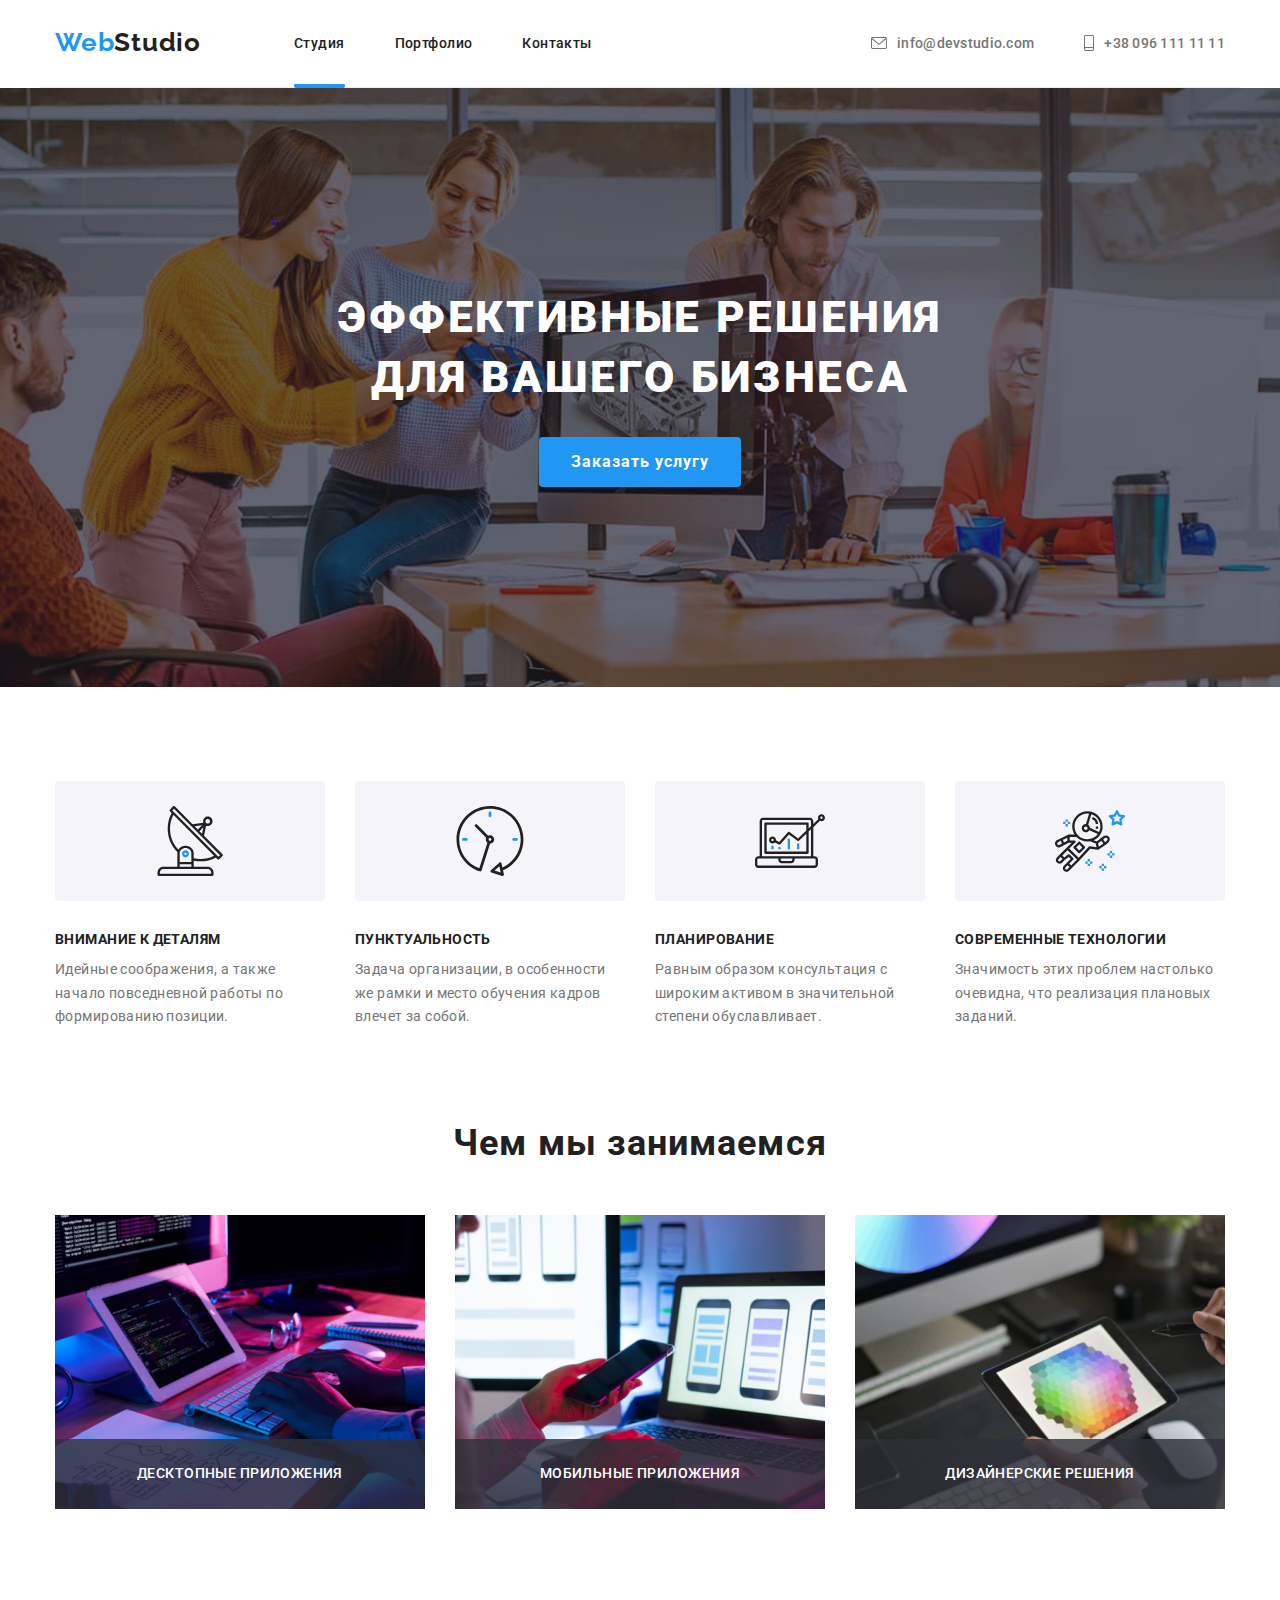
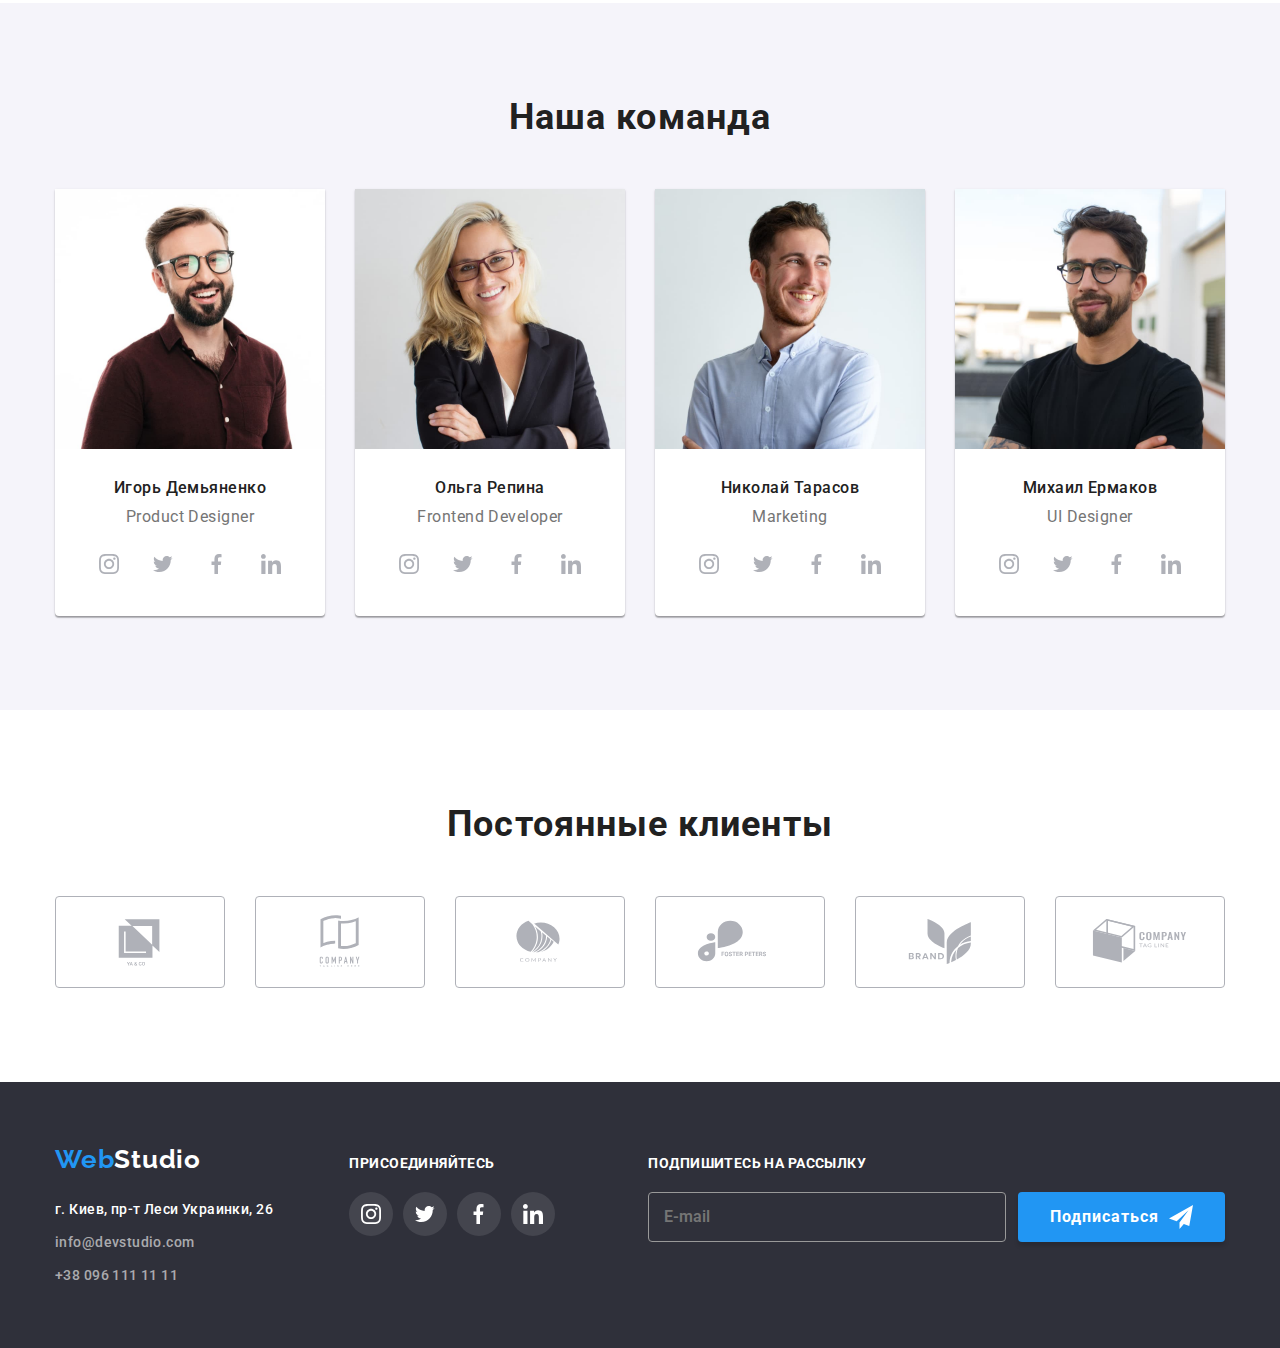
<file: index.html>
<!DOCTYPE html>
<html lang="ru">
   <head>
      <meta charset="UTF-8">
      <meta http-equiv="X-UA-Compatible" content="IE=edge">
      <meta name="viewport" content="width=device-width, initial-scale=1.0">
      <title>WebStudio</title>
      <link rel="stylesheet" href="https://cdnjs.cloudflare.com/ajax/libs/modern-normalize/1.1.0/modern-normalize.min.css">
      <link rel="preconnect" href="https://fonts.googleapis.com">
      <link rel="preconnect" href="https://fonts.gstatic.com" crossorigin>
      <link href="https://fonts.googleapis.com/css2?family=Raleway:wght@700&family=Roboto:wght@400;500;700;900&display=swap" rel="stylesheet">
      <link rel="stylesheet" href="./css/main.css">
      </head>
   <body>
      <header class="header">
         <div class="conteiner  conteiner__header">
            <nav class="navigation">
               <a href="" class="logo"><span class="web-logo">Web</span>Studio</a>
               <ul class="navigation__list">
                  <li class="navigation__item"><a href="./index.html" class="navigation__link navigation__link--current">Студия</a></li>
                  <li class="navigation__item"><a href="./portfolio.html" class="navigation__link">Портфолио</a></li>
                  <li class="navigation__item"><a href="" class="navigation__link">Контакты</a></li>
               </ul>
            </nav>
               <ul class="contacts">
                  <li class="contacts__item"><a href="mailto:info@devstudio.com" class="contacts__link">
                     <svg class="contacts__icon" width="16" height="12">
                        <use href="./img/icons.svg#icon-mail"></use>
                     </svg>info@devstudio.com</a></li> 
                  <li class="contacts__item"><a href="tel:+380961111111" class="contacts__link">
                     <svg class="contacts__icon" width="10" height="16">
                        <use href="./img/icons.svg#icon-mobil"></use>
                     </svg>+38 096 111 11 11</a></li>
               </ul>
         </div>
      </header>
<!--------------------- основная часть---------------------> 
   <main>
      <section class="hero">
         <h1 class="hero__title">
            Эффективные решения для вашего бизнеса
         </h1>
               <button type="button" class="button" data-modal-open>Заказать услугу</button>
      </section>
<!---------------------заголовки и текст--------------------->
      <section class="section">
         <div class="conteiner">
            <h2 class="visually-hidden"> Наши приемущества</h2>
            <ul class="features">
               <li class="features__item">
                  <div class="features__icon-box">
                     <svg class="features__icon" width="70" height="70">
                        <use href="./img/icons.svg#icon-anten"></use></svg>
                  </div>
                  <h3 class="features__title">
                  Внимание к деталям
                  </h3>
                     <p class="features__text">
                        Идейные соображения, а также начало повседневной работы по формированию позиции.
                     </p>
               </li>
               <li class="features__item">
                  <div class="features__icon-box">
                     <svg class="features__icon" width="70" height="70">
                        <use href="./img/icons.svg#icon-clock"></use></svg>
                  </div>
                  <h3 class="features__title">
                  Пунктуальность
                  </h3>
                     <p class="features__text">
                        Задача организации, в особенности же рамки и место обучения кадров влечет за собой.
                     </p>
               </li>
               <li class="features__item">
                  <div class="features__icon-box">
                     <svg class="features__icon" width="70" height="70">
                        <use href="./img/icons.svg#icon-monitor"></use></svg>
                  </div>
                  <h3 class="features__title">
                        Планирование
                  </h3>
                     <p class="features__text">
                     Равным образом консультация с широким активом в значительной степени обуславливает.
                     </p>
               </li>
               <li class="features__item">
                  <div class="features__icon-box">
                     <svg class="features__icon" width="70" height="70">
                        <use href="./img/icons.svg#icon-astronaut-1"></use></svg>
                  </div>
                  <h3 class="features__title">
                  Современные технологии
                  </h3>
                     <p class="features__text">
                        Значимость этих проблем настолько очевидна, что реализация плановых заданий. 
                     </p>
               </li>
            </ul>
         </div>
      </section> 
<!--------------------- часть с картинками --------------------->
      <section class="section no-padding-top"> 
         <div class="conteiner">   
            <h2 class="section__title">
               Чем мы занимаемся
            </h2>
               <ul class="employment">
                  <li class="employment__item">
                     <div class="employment__box">
                        <img src="img/image2.jpg" alt="работа с кодом" width="370" height="294">
                           <p class="employment__text">
                              Десктопные приложения
                           </p>
                     </div>
               </li>
                  <li class="employment__item">
                     <div class="employment__box">
                        <img src="img/image0.jpg" alt="работа на ноутбуке" width="370" height="294"> 
                           <p class="employment__text">
                           Мобильные приложения
                           </p>
                     </div>
               </li>
                  <li class="employment__item">
                     <div class="employment__box">
                        <img src="img/image1.jpg" alt="работа с графикой" width="370" height="294"> 
                           <p class="employment__text">
                              Дизайнерские решения
                           </p>
                     </div>
               </li>
               </ul>
         </div>
      </section>
<!----------------наша команда----------------->
      <section class="section section--other-background">
         <div class="conteiner">
            <h2 class="section__title team">
               Наша команда
            </h2>
               <ul class="people">
                  <li class="people__item"> 
                     <img src="img/image3.jpg" alt="Фото Игорь Демьяненко" width="270" height="260">
                     <div class="people__box">
                        <h3 class="people__title"> Игорь Демьяненко </h3>
                        <p class="people__text"><span lang="en">Product Designer</span></p>
                        <ul class="social">
                           <li class="social__item">
                              <a href="" class="social__link">
                                 <svg class="social__icon" width="20" height="20">
                                    <use href="./img/icons.svg#icon-instagram"></use>
                                 </svg>
                              </a>
                           </li>
                           <li class="social__item">
                              <a href="" class="social__link">
                                 <svg class="social__icon" width="20" height="20">
                                    <use href="./img/icons.svg#icon-twitter"></use>
                                 </svg>
                              </a>
                           </li>
                           <li class="social__item">
                              <a href="" class="social__link">
                                 <svg class="social__icon" width="20" height="20">
                                    <use href="./img/icons.svg#icon-facebook"></use>
                                 </svg>
                              </a>
                           </li>
                           <li class="social__item">
                              <a href="" class="social__link">
                                 <svg class="social__icon" width="20" height="20">
                                    <use href="./img/icons.svg#icon-linkedin"></use>
                                 </svg>
                              </a>
                           </li>
                        </ul>
                     </div>
                  </li>
                  <li class="people__item"> 
                     <img src="img/image4.jpg" alt="Фото Ольга Репина" width="270" height="260">
                        <div class="people__box">
                        <h3 class="people__title"> Ольга Репина </h3>
                        <p class="people__text"><span lang="en">Frontend Developer</span></p>
                        <ul class="social">
                           <li class="social__item">
                              <a href="" class="social__link">
                                 <svg class="social__icon" width="20" height="20">
                                    <use href="./img/icons.svg#icon-instagram"></use>
                                 </svg>
                              </a>
                           </li>
                           <li class="social__item">
                              <a href="" class="social__link">
                                 <svg class="social__icon" width="20" height="20">
                                    <use href="./img/icons.svg#icon-twitter"></use>
                                 </svg>
                              </a>
                           </li>
                           <li class="social__item">
                              <a href="" class="social__link">
                                 <svg class="social__icon" width="20" height="20">
                                    <use href="./img/icons.svg#icon-facebook"></use>
                                 </svg>
                              </a>
                           </li>
                           <li class="social__item">
                              <a href="" class="social__link">
                                 <svg class="social__icon" width="20" height="20">
                                    <use href="./img/icons.svg#icon-linkedin"></use>
                                 </svg>
                              </a>
                           </li>
                        </ul>
                     </div>
                  </li>
                  <li class="people__item">  
                     <img src="img/image5.jpg" alt="Фото Николай Тарасов" width="270" height="260">
                        <div class="people__box">
                        <h3 class="people__title"> Николай Тарасов </h3>
                        <p class="people__text"><span lang="en">Marketing</span></p>
                        <ul class="social">
                           <li class="social__item">
                              <a href="" class="social__link">
                                 <svg class="social__icon" width="20" height="20">
                                    <use href="./img/icons.svg#icon-instagram"></use>
                                 </svg>
                              </a>
                           </li>
                           <li class="social__item">
                              <a href="" class="social__link">
                                 <svg class="social__icon" width="20" height="20">
                                    <use href="./img/icons.svg#icon-twitter"></use>
                                 </svg>
                              </a>
                           </li>
                           <li class="social__item">
                              <a href="" class="social__link">
                                 <svg class="social__icon" width="20" height="20">
                                    <use href="./img/icons.svg#icon-facebook"></use>
                                 </svg>
                              </a>
                           </li>
                           <li class="social__item">
                              <a href="" class="social__link">
                                 <svg class="social__icon" width="20" height="20">
                                    <use href="./img/icons.svg#icon-linkedin"></use>
                                 </svg>
                              </a>
                           </li>
                        </ul>
                     </div>
                  </li>
                  <li class="people__item"> 
                     <img src="img/image6.jpg" alt="Фото Михаил Ермаков" width="270" height="260">
                        <div class="people__box">
                        <h3 class="people__title"> Михаил Ермаков </h3>
                        <p class="people__text"><span lang="en">UI Designer</span></p>
                        <ul class="social">
                           <li class="social__item">
                              <a href="" class="social__link">
                                 <svg class="social__icon" width="20" height="20">
                                    <use href="./img/icons.svg#icon-instagram"></use>
                                 </svg>
                              </a>
                           </li>
                           <li class="social__item">
                              <a href="" class="social__link">
                                 <svg class="social__icon" width="20" height="20">
                                    <use href="./img/icons.svg#icon-twitter"></use>
                                 </svg>
                              </a>
                           </li>
                           <li class="social__item">
                              <a href="" class="social__link">
                                 <svg class="social__icon" width="20" height="20">
                                    <use href="./img/icons.svg#icon-facebook"></use>
                                 </svg>
                              </a>
                           </li>
                           <li class="social__item">
                              <a href="" class="social__link">
                                 <svg class="social__icon" width="20" height="20">
                                    <use href="./img/icons.svg#icon-linkedin"></use>
                                 </svg>
                              </a>
                           </li>
                        </ul>
                     </div>
                  </li>
               </ul>
         </div>
      </section>
<!---------------- Постоянные клиенты --------------------->
         <section class="section">
            <div class="conteiner">
               <h2 class="section__title">Постоянные клиенты</h2>
                  <ul class="client">
                     <li class="client__item">
                        <a href="" class="client__link">
                           <svg class="client__icon" width="106px" height="60px">
                              <use href="./img/icons.svg#icon-Logo"></use>
                           </svg>
                        </a> 
                     </li>
                     <li class="client__item">
                        <a href="" class="client__link">
                           <svg class="client__icon" width="106px" height="60px">
                              <use href="./img/icons.svg#icon-Logo-1"></use>
                           </svg>
                        </a> 
                     </li>
                     <li class="client__item">
                        <a href="" class="client__link">
                           <svg class="client__icon" width="106px" height="60px">
                              <use href="./img/icons.svg#icon-Logo-2"></use>
                           </svg>
                        </a> 
                     </li>
                     <li class="client__item">
                        <a href="" class="client__link">
                           <svg class="client__icon" width="106px" height="60px">
                              <use href="./img/icons.svg#icon-Logo-3"></use>
                           </svg>
                        </a> 
                     </li>
                     <li class="client__item">
                        <a href="" class="client__link">
                           <svg class="client__icon" width="106px" height="60px">
                              <use href="./img/icons.svg#icon-Logo-4"></use>
                           </svg>
                        </a>
                     </li>
                     <li class="client__item">
                        <a href="" class="client__link">
                           <svg class="client__icon" width="106px" height="60px">
                              <use href="./img/icons.svg#icon-Logo-5"></use>
                           </svg>
                        </a>
                     </li>
                  </ul>
         </div>
      </section>
      
   </main>
<!-------------------- заключение---------------------->
      <footer class="footer__content">
         <div class="conteiner footer__block">
            <div class="footer__address">
               <a href="" class="footer__logo link"><span class="web-logo">Web</span>Studio</a>
               <address class="address">
                  <ul class="footer__address"> 
                     <li class="footer__address--item"><a href="https://goo.gl/maps/DuuJPhPLTHRqAcxPA" class="location__link link"> г. Киев, пр-т Леси Украинки, 26</a></li>           
                     <li class="footer__address--item"><a href="mailto:info@devstudio.com" class="footer__contacts--link link">info@devstudio.com</a></li>
                     <li class="footer__address--item"><a href="tel:+380961111111" class="footer__contacts--link link">+38 096 111 11 11</a></li>           
                  </ul>    
               </address>
            </div>
            <div class="footer__join">
               <h2 class="join-us">присоединяйтесь</h2>
               <ul class="footer">
                  <li class="social__item">
                     <a href="" class="social__link footer--icon">
                        <svg class="social__icon" width="20" height="20">
                           <use href="./img/icons.svg#icon-instagram"></use>
                        </svg>
                     </a>
                  </li>
                  <li class="social__item">
                     <a href="" class="social__link footer--icon">
                        <svg class="social__icon" width="20" height="20">
                           <use href="./img/icons.svg#icon-twitter"></use>
                        </svg>
                     </a>
                  </li>
                  <li class="social__item">
                     <a href="" class="social__link footer--icon">
                        <svg class="social__icon" width="20" height="20">
                           <use href="./img/icons.svg#icon-facebook"></use>
                        </svg>
                     </a>
                  </li>
                  <li class="social__item">
                     <a href="" class="social__link footer--icon">
                        <svg class="social__icon" width="20" height="20">
                           <use href="./img/icons.svg#icon-linkedin"></use>
                        </svg>
                     </a>
                  </li>
               </ul>
            </div>
            <div class="fooret__send--form">
                  <p class="subscribe">
                     подпишитесь на рассылку
                  </p>
               <form action="#" class="form">
                  <input 
                     type="text" 
                     class="send__input--footer" 
                     name="e-mail"
                     placeholder="E-mail"
                     />
                  <button type="submit" class="footer__button--send">Подписаться
                  <svg class="footer__button--icon" width="24" height="24">
                     <use href="./img/icons.svg#icon-send" ></use>
                  </svg>
                  </button>
               </form>
            </div>
         </div>
      </footer>
<!--------------- Иконка регистрации------------------>      
      <div class="backdrop is-hidden" data-modal>
         <div class="modal">
            <button type="button" class="modal__button-close" data-modal-close>
               <svg class="modal__close-icon" width="18" height="18">
                  <use href="./img/icons.svg#icon-close" ></use>
               </svg>
            </button>
               <p class="modal__title">
                  Оставьте свои данные, мы вам перезвоним
               </p>
            <form action="#" class="modal__form">
               <label for="user-name" class="form-input__text">
                  Имя
               </label>
                  <span class="modal-form__field">
                     <input 
                     type="text"
                     value=""
                     id="user-name"
                     name="user-name" 
                     class="modal-form__input" 
                     placeholder="John Smith"
                     required 
                     pattern="[А-Яа-яЁё-A-Za-z]"
                     minlength="2"
                     />
                     <svg class="modal__icon" width="12" height="12">
                        <use href="./img/icons.svg#icon-men"></use>
                     </svg>
                  </span>
               <label for="user-tel" class="form-input__text">
                  Телефон
               </label>
                  <span class="modal-form__field">
                     <input 
                     type="tel"
                     id="user-tel"
                     name="user-tel"
                     class="modal-form__input"
                     placeholder="0000000000"
                     required 
                     pattern="[0-9]{3}[0-9]{3}[0-9]{2}[0-9]{2}"
                     />
                     <svg class="modal__icon" width="13" height="13">
                        <use href="./img/icons.svg#icon-phone"></use>
                     </svg>
                  </span>
               <label for="email" class="form-input__text">
                  Почта
               </label>
                  <span class="modal-form__field">
                     <input 
                     type="email" 
                     id="email"
                     name="user-mail"
                     class="modal-form__input"
                     placeholder="test@test.com"
                     required
                     pattern="[a-z0-9._%+-]+@[a-z0-9.-]+\.[a-z]{2,4}$"
                     />
                     <svg class="modal__icon" width="15" height="12">
                        <use href="./img/icons.svg#icon-mail"></use>
                     </svg>
                  </span>
               <label for="user-coments" class="form-input__text">
                  Комментарий
               </label>
                     <textarea 
                     name="coments" 
                     id="user-coments" 
                     class="modal-form__coments" 
                     placeholder="Введите текст"></textarea>
         <div class="modal__check">
               <input 
                     type="checkbox" 
                     name="policy" 
                     id="policy"
                     class="modal__check visually-hidden"
                     required
                  />
               <label for="policy" class="conditions__text">
                  <span class="conditions__icon">
                     <svg class="conditions__icon-check">
                        <use href="./img/icons.svg#icon-check"></use>
                     </svg>
                  </span> Соглашаюсь с рассылкой и принимаю
                  <a href="" class="conditions">Условия договора</a>
               </label>
         </div>
            <div class="button__send">
                        <button type="submit" class="button__send-modal">Отправить</button>
            </div>
         </form>
         </div>
      </div>
      <script src="./js/modal.js"></script>
   </body>
</html>
<!-- <fieldset class="fieldset">
                        <legend>gender</legend>
                        <label for="male">male</label>
                        <input type="radio" name="gender" value="male"/>
                        <label for="male">female</label>
                        <input type="radio" name="gender" value="female"/>
                     </fieldset>  -->
</file>
<file: css/main.css>
@charset "UTF-8";
:root {
  --text-active: #2196f3;
  --text-header: #212121;
  --background-section: #ffffff;
  --color-text: #757575;
  --color-icon-clients: #afb1b8;
}

.visually-hidden {
  position: absolute;
  white-space: nowrap;
  width: 1px;
  height: 1px;
  overflow: hidden;
  border: 0;
  padding: 0;
  clip: rect(0 0 0 0);
  -webkit-clip-path: inset(50%);
          clip-path: inset(50%);
  margin: -1px;
}

body {
  background-color: var(--background-section);
  font-family: "Roboto", sans-serif;
}

img {
  display: block;
  max-width: 100%;
  height: auto;
}

h1,
h2,
h3,
p {
  margin: 0;
}

ul {
  list-style: none;
  margin: 0;
  padding: 0;
}

button {
  cursor: pointer;
}

a {
  text-decoration: none;
}

body {
  font-family: "Roboto", sans-serif;
}

/* что бы убрать точки (класс списка)
.list {
   list-style: none;
}*/
/*что бы убрать подчеркивание у ссылок(на ссылки)
.link {
   text-decoration: none;
}*/
.conteiner {
  width: 1200px;
  margin: 0 auto;
  padding-left: 15px;
  padding-right: 15px;
}

.section {
  padding-top: 94px;
  padding-bottom: 94px;
}

.button,
.button__send-modal,
.footer__button--send {
  background: var(--text-active);
  color: var(--background-section);
  border: transparent;
  font-family: inherit;
  font-size: 16px;
  font-weight: 700;
  line-height: 1.85;
  letter-spacing: 0.06em;
  -webkit-box-align: center;
      -ms-flex-align: center;
          align-items: center;
  min-width: 200px;
  -webkit-box-shadow: 0px 4px 4px rgba(0, 0, 0, 0.15);
          box-shadow: 0px 4px 4px rgba(0, 0, 0, 0.15);
  border-radius: 4px;
  padding: 10px 32px;
  -webkit-transition-property: -webkit-box-shadow;
  transition-property: -webkit-box-shadow;
  transition-property: box-shadow;
  transition-property: box-shadow, -webkit-box-shadow;
  -webkit-transition-timing-function: 500ms;
          transition-timing-function: 500ms;
  -webkit-transition-duration: cubic-bezier(0.4, 0, 0.2, 1);
          transition-duration: cubic-bezier(0.4, 0, 0.2, 1);
}

.button:hover, .button:focus,
.button__send-modal:hover,
.button__send-modal:focus,
.footer__button--send:hover,
.footer__button--send:focus {
  -webkit-box-shadow: 0px 0px 12px 8px rgba(12, 21, 29, 0.24) inset;
          box-shadow: 0px 0px 12px 8px rgba(12, 21, 29, 0.24) inset;
}

.footer__button--icon {
  fill: currentColor;
}

/*backdropp*/
.backdrop {
  width: 100vw;
  height: 100vh;
  background-color: rgba(0, 0, 0, 0.2);
  position: fixed;
  top: 0;
  -webkit-transition-timing-function: linear;
          transition-timing-function: linear;
  -webkit-transition-duration: 500ms;
          transition-duration: 500ms;
}

.backdrop.is-hidden .modal {
  -webkit-transform: scale(2);
          transform: scale(2);
  -webkit-transition: -webkit-transform 250ms;
  transition: -webkit-transform 250ms;
  transition: transform 250ms;
  transition: transform 250ms, -webkit-transform 250ms;
  -webkit-transition-timing-function: cubic-bezier(0.4, 0, 0.2, 1);
          transition-timing-function: cubic-bezier(0.4, 0, 0.2, 1);
}

.is-hidden {
  visibility: hidden;
  opacity: 0;
  pointer-events: none;
}

.modal {
  width: 528px;
  min-height: 581px;
  padding: 40px;
  background-color: var(--background-section);
  border-radius: 4px;
  position: absolute;
  top: 50%;
  left: 50%;
  -webkit-transform: translate(-50%, -50%);
          transform: translate(-50%, -50%);
}

.modal__title {
  margin-bottom: 12px;
  font-size: 20px;
  font-weight: 700;
  line-height: 1.3;
  letter-spacing: 0.03em;
  text-align: center;
}

.form-input__text {
  display: block;
  font-size: 12px;
  font-weight: 400;
  line-height: 1.2;
  letter-spacing: 0.01em;
  font-style: 500;
  text-align: left;
  color: var(--color-text);
  margin-bottom: 4px;
}

.form-input__text:not(:first-child) {
  margin-top: 10px;
}

.modal-form__field {
  margin-bottom: 10px;
  position: relative;
}

.modal__icon {
  position: absolute;
  left: 15px;
  top: 50%;
  -webkit-transform: translateY(-50%);
          transform: translateY(-50%);
}

.modal-form__input {
  width: 100%;
  height: 50px;
  border: 1px solid #999;
  border-radius: 4px;
  color: var(--color-text);
  padding-left: 42px;
  padding-right: 15px;
  font-weight: 600;
  outline: none;
  -webkit-transition-property: color, border-color;
  transition-property: color, border-color;
  -webkit-transition-duration: 250ms;
          transition-duration: 250ms;
  -webkit-transition-timing-function: cubic-bezier(0.4, 0, 0.2, 1);
          transition-timing-function: cubic-bezier(0.4, 0, 0.2, 1);
}

.modal-form__input::-webkit-input-placeholder {
  font-weight: 400;
  color: #0000004d;
}

.modal-form__input:-ms-input-placeholder {
  font-weight: 400;
  color: #0000004d;
}

.modal-form__input::-ms-input-placeholder {
  font-weight: 400;
  color: #0000004d;
}

.modal-form__input::placeholder {
  font-weight: 400;
  color: #0000004d;
}

.modal-form__input:placeholder-shown {
  border-color: rgba(33, 33, 33, 0.2);
}

.modal-form__input:not(placeholder-shown) {
  border-color: green;
}

.modal-form__input:focus {
  border-color: var(--text-active);
}

.modal-form__input:focus + .modal__icon {
  fill: var(--text-active);
}

.modal-form__coments {
  width: 100%;
  height: 100px;
  padding: 10px;
  border: 1px solid #999;
  border-radius: 4px;
  resize: none;
  -webkit-transition-property: color, border-color;
  transition-property: color, border-color;
  -webkit-transition-duration: 250ms;
          transition-duration: 250ms;
  -webkit-transition-timing-function: cubic-bezier(0.4, 0, 0.2, 1);
          transition-timing-function: cubic-bezier(0.4, 0, 0.2, 1);
}

.modal-form__coments::-webkit-input-placeholder {
  font-weight: 400;
  color: #0000004d;
}

.modal-form__coments:-ms-input-placeholder {
  font-weight: 400;
  color: #0000004d;
}

.modal-form__coments::-ms-input-placeholder {
  font-weight: 400;
  color: #0000004d;
}

.modal-form__coments::placeholder {
  font-weight: 400;
  color: #0000004d;
}

.modal-form__coments:focus {
  border-color: var(--text-active);
}

.modal__close-icon {
  margin-top: 1px;
  margin-right: 1px;
}

.modal__button-close {
  display: -webkit-box;
  display: -ms-flexbox;
  display: flex;
  -webkit-box-align: center;
      -ms-flex-align: center;
          align-items: center;
  -webkit-box-pack: center;
      -ms-flex-pack: center;
          justify-content: center;
  position: absolute;
  top: 10px;
  right: 10px;
  height: 30px;
  width: 30px;
  color: var(--text-header);
  background-color: transparent;
  border-radius: 50%;
  border: 1px solid #00000010;
  -webkit-transition-property: background-color, border-color;
  transition-property: background-color, border-color;
  -webkit-transition-duration: 300ms;
          transition-duration: 300ms;
  -webkit-transition-timing-function: cubic-bezier(0.4, 0, 0.2, 1);
          transition-timing-function: cubic-bezier(0.4, 0, 0.2, 1);
}

.modal__button-close:hover, .modal__button-close:focus {
  fill: var(--text-active);
  background-color: var(--background-section);
  border-color: #0000001a;
}

.button__send {
  text-align: center;
}

.conditions {
  color: var(--text-active);
  margin-left: 2px;
}

.conditions__icon-check {
  display: -webkit-box;
  display: -ms-flexbox;
  display: flex;
  -webkit-box-align: center;
      -ms-flex-align: center;
          align-items: center;
  -webkit-box-pack: center;
      -ms-flex-pack: center;
          justify-content: center;
  fill: var(--background-section);
}

.modal__check {
  margin-top: 20px;
  margin-bottom: 30px;
}

.conditions__text {
  display: -webkit-box;
  display: -ms-flexbox;
  display: flex;
  -webkit-box-align: center;
      -ms-flex-align: center;
          align-items: center;
  -webkit-box-pack: center;
      -ms-flex-pack: center;
          justify-content: center;
  font-size: 14px;
  font-weight: 500;
  line-height: 1.46;
  letter-spacing: 0.03em;
  color: var(--color-text);
}

.conditions__icon {
  width: 16px;
  height: 15px;
  border: 1px solid var(--text-header);
  border-radius: 2px;
  margin-right: 7px;
  display: -webkit-box;
  display: -ms-flexbox;
  display: flex;
  -webkit-box-align: center;
      -ms-flex-align: center;
          align-items: center;
  -webkit-box-pack: center;
      -ms-flex-pack: center;
          justify-content: center;
}

.modal__check:checked + .conditions__text .conditions__icon {
  background-color: var(--text-active);
  border: none;
}

/*----------------------------наша команда фото*/
.no-padding-top {
  background: var(--background-section);
  padding-top: 0;
}

.section__title {
  font-size: 36px;
  font-weight: 700;
  line-height: 1.16;
  letter-spacing: 0.03em;
  font-style: normal;
  text-align: center;
  color: var(--text-header);
}

.employment {
  display: -webkit-box;
  display: -ms-flexbox;
  display: flex;
  -webkit-box-align: center;
      -ms-flex-align: center;
          align-items: center;
  -webkit-box-pack: center;
      -ms-flex-pack: center;
          justify-content: center;
  display: flex;
  margin-top: 50px;
  -ms-flex-preferred-size: calc(100% / 3 - 30px);
      flex-basis: calc(100% / 3 - 30px);
}

.employment__box {
  position: relative;
}

.employment__item:not(:last-child) {
  margin-right: 30px;
}

.employment__text {
  display: -webkit-box;
  display: -ms-flexbox;
  display: flex;
  -webkit-box-align: center;
      -ms-flex-align: center;
          align-items: center;
  -webkit-box-pack: center;
      -ms-flex-pack: center;
          justify-content: center;
  position: absolute;
  bottom: 0;
  left: 0;
  font-size: 14px;
  font-weight: 500;
  line-height: 1.1;
  letter-spacing: 0.03em;
  height: 70px;
  text-transform: uppercase;
  text-align: center;
  width: 100%;
  color: var(--background-section);
  background-color: rgba(47, 48, 58, 0.8);
}

/*------------------------заголовки и текст*/
.features {
  background-color: var(--background-section);
  display: -webkit-box;
  display: -ms-flexbox;
  display: flex;
}

.features__icon-box {
  display: -webkit-box;
  display: -ms-flexbox;
  display: flex;
  -webkit-box-align: center;
      -ms-flex-align: center;
          align-items: center;
  -webkit-box-pack: center;
      -ms-flex-pack: center;
          justify-content: center;
  width: 270px;
  height: 120px;
  margin-bottom: 30px;
  border: 1px solid transparent;
  background-color: #f5f4fa;
  border-radius: 4px;
}

.features__item:not(:last-child) {
  margin-right: 30px;
}

.features__icon-box + .features__icon-box {
  margin-left: 30px;
}

.features__title {
  font-size: 14px;
  font-weight: 700;
  line-height: 1.2;
  letter-spacing: 0.03em;
  font-style: normal;
  text-transform: uppercase;
  color: var(--text-header);
  margin-top: 0;
  margin-bottom: 10px;
}

.features__text {
  font-size: 14px;
  font-weight: 400;
  line-height: 1.7;
  letter-spacing: 0.03em;
  font-style: normal;
  margin-top: 0px;
  color: var(--color-text);
  max-width: 270px;
}

.header {
  background-color: var(--background-section);
}

.conteiner__header {
  display: -webkit-box;
  display: -ms-flexbox;
  display: flex;
  padding-top: 25px;
  padding-bottom: 25px;
  border-bottom-color: #ececec;
  border-bottom-width: 1px;
  border-bottom-style: solid;
}

.navigation {
  display: -webkit-box;
  display: -ms-flexbox;
  display: flex;
  -webkit-box-align: center;
      -ms-flex-align: center;
          align-items: center;
}

.navigation__item:not(:last-child) {
  margin-right: 50px;
}

.navigation__list {
  display: -webkit-box;
  display: -ms-flexbox;
  display: flex;
}

.navigation__list::before {
  content: "";
  border-bottom: 4px solid var(--text-active);
  border-radius: 2px;
}

.logo {
  font-family: "Raleway";
  font-size: 26px;
  font-weight: 700;
  line-height: 1.38;
  letter-spacing: 0.03em;
  color: var(--text-header);
  margin-right: 93px;
}

.web-logo {
  color: var(--text-active);
}

.navigation__link {
  display: -webkit-box;
  display: -ms-flexbox;
  display: flex;
  font-size: 14px;
  font-weight: 500;
  line-height: 1.2;
  letter-spacing: 0.03em;
  color: var(--text-header);
  padding-top: 10px;
  padding-bottom: 10px;
  position: relative;
  -webkit-transition-property: color;
  transition-property: color;
  -webkit-transition-duration: 250ms;
          transition-duration: 250ms;
  -webkit-transition-timing-function: cubic-bezier(0.4, 0, 0.2, 1);
          transition-timing-function: cubic-bezier(0.4, 0, 0.2, 1);
}

.navigation__link:hover, .navigation__link:focus {
  color: var(--text-active);
}

.navigation__link.navigation__link--current::after {
  content: "";
  position: absolute;
  width: 100%;
  background-color: var(--text-active);
  border-bottom: 4px solid var(--text-active);
  border-radius: 2px;
  display: block;
  bottom: -26px;
}

.contacts__link {
  font-size: 14px;
  font-weight: 500;
  line-height: 1.2;
  letter-spacing: 0.02em;
  display: -webkit-box;
  display: -ms-flexbox;
  display: flex;
  -webkit-box-align: center;
      -ms-flex-align: center;
          align-items: center;
  color: var(--color-text);
  -webkit-transition-property: color;
  transition-property: color;
  -webkit-transition-duration: 250ms;
          transition-duration: 250ms;
  -webkit-transition-timing-function: cubic-bezier(0.4, 0, 0.2, 1);
          transition-timing-function: cubic-bezier(0.4, 0, 0.2, 1);
}

.contacts__link:hover, .contacts__link:focus,
.contacts__link .footer__contacts--link {
  color: var(--text-active);
}

.contacts {
  display: -webkit-box;
  display: -ms-flexbox;
  display: flex;
  margin-left: auto;
  -webkit-box-align: center;
      -ms-flex-align: center;
          align-items: center;
}

.contacts__item:not(:last-child) {
  margin-right: 50px;
}

.contacts__icon {
  margin-right: 10px;
  fill: currentColor;
}

.contacts__icon:hover, .contacts__icon:focus {
  fill: #2196f3;
}

/*----------------------------------заказать услугу*/
.hero {
  background-image: -webkit-gradient(linear, left top, left bottom, from(rgba(47, 48, 58, 0.4)), to(rgba(47, 48, 58, 0.4))), url(../img/hero-foto.jpg);
  background-image: linear-gradient(rgba(47, 48, 58, 0.4), rgba(47, 48, 58, 0.4)), url(../img/hero-foto.jpg);
  background-color: #2f303a;
  max-width: 1600px;
  margin-left: auto;
  margin-right: auto;
  text-align: center;
  padding: 200px 0;
  background-repeat: no-repeat;
  background-position: center;
  background-size: cover;
}

.hero__title {
  font-size: 44px;
  font-weight: 900;
  line-height: 1.36;
  letter-spacing: 0.06em;
  text-transform: uppercase;
  color: var(--background-section);
  margin-bottom: 30px;
  padding: 0;
  width: 696px;
  margin-right: auto;
  margin-left: auto;
}

/*наша команда */
.section--other-background {
  background: #f5f4fa;
}

.team {
  margin-top: 0;
}

.people {
  display: -webkit-box;
  display: -ms-flexbox;
  display: flex;
  margin-top: 50px;
  -ms-flex-preferred-size: calc(100% / 4 - 30px);
      flex-basis: calc(100% / 4 - 30px);
}

.people__item {
  background: var(--background-section);
  -webkit-box-shadow: 0px 1px 3px rgba(0, 0, 0, 0.12), 0px 1px 1px rgba(0, 0, 0, 0.14), 0px 2px 1px rgba(0, 0, 0, 0.2);
          box-shadow: 0px 1px 3px rgba(0, 0, 0, 0.12), 0px 1px 1px rgba(0, 0, 0, 0.14), 0px 2px 1px rgba(0, 0, 0, 0.2);
  border-radius: 0px 0px 4px 4px;
}

.people__item:not(:last-child) {
  margin-right: 30px;
}

.people__box {
  padding: 30px 0;
}

.people__title {
  font-size: 16px;
  font-weight: 500;
  line-height: 1.18;
  letter-spacing: 0.03em;
  font-style: normal;
  text-align: center;
  color: var(--text-header);
  margin-bottom: 10px;
}

.people__text {
  font-size: 16px;
  font-weight: 400;
  line-height: 1.18;
  letter-spacing: 0.03em;
  font-style: normal;
  text-align: center;
  color: var(--color-text);
  margin-bottom: 16px;
}

/* Клиенты */
.client {
  display: -webkit-box;
  display: -ms-flexbox;
  display: flex;
  -webkit-box-align: center;
      -ms-flex-align: center;
          align-items: center;
  -webkit-box-pack: center;
      -ms-flex-pack: center;
          justify-content: center;
  margin-top: 50px;
}

.client__item {
  width: 170px;
  height: 92px;
}

.client__item:not(:last-child) {
  margin-right: 30px;
}

.client__link {
  display: -webkit-box;
  display: -ms-flexbox;
  display: flex;
  -webkit-box-align: center;
      -ms-flex-align: center;
          align-items: center;
  -webkit-box-pack: center;
      -ms-flex-pack: center;
          justify-content: center;
  width: 100%;
  height: 100%;
  color: var(--color-icon-clients);
  border-radius: 4px;
  border: 1px solid var(--color-icon-clients);
  -webkit-transition-property: color, border-color;
  transition-property: color, border-color;
  -webkit-transition-duration: 250ms;
          transition-duration: 250ms;
  -webkit-transition-timing-function: cubic-bezier(0.4, 0, 0.2, 1);
          transition-timing-function: cubic-bezier(0.4, 0, 0.2, 1);
}

.client__link:hover, .client__link:focus {
  color: var(--text-active);
  border-color: var(--text-active);
}

.client__icon {
  fill: currentColor;
}

/* соц сети */
.social {
  display: -webkit-box;
  display: -ms-flexbox;
  display: flex;
  -webkit-box-pack: center;
      -ms-flex-pack: center;
          justify-content: center;
}

.social__item {
  width: 44px;
  height: 44px;
}

.social__item + .social__item {
  margin-left: 10px;
}

.social__link {
  display: -webkit-box;
  display: -ms-flexbox;
  display: flex;
  -webkit-box-align: center;
      -ms-flex-align: center;
          align-items: center;
  -webkit-box-pack: center;
      -ms-flex-pack: center;
          justify-content: center;
  width: 100%;
  height: 100%;
  border-radius: 50%;
  color: var(--color-icon-clients);
  -webkit-transition-property: color, background-color;
  transition-property: color, background-color;
  -webkit-transition-duration: 250ms;
          transition-duration: 250ms;
  -webkit-transition-timing-function: cubic-bezier(0.4, 0, 0.2, 1);
          transition-timing-function: cubic-bezier(0.4, 0, 0.2, 1);
}

.social__link:hover, .social__link:focus {
  background-color: var(--text-active);
  color: var(--background-section);
}

.social__icon {
  fill: currentColor;
}

/*buttons*/
.filter {
  display: -webkit-box;
  display: -ms-flexbox;
  display: flex;
  -webkit-box-pack: center;
      -ms-flex-pack: center;
          justify-content: center;
}

.filter__item:not(:last-child) {
  margin-right: 8px;
}

.filter__button {
  font-style: normal;
  font-size: 16px;
  font-weight: 500;
  line-height: 1.62;
  letter-spacing: 0.03em;
  text-align: center;
  color: var(--text-header);
  border-radius: 4px;
  padding: 6px 22px;
  border-color: transparent;
  -webkit-transition-property: background-color, color, -webkit-box-shadow;
  transition-property: background-color, color, -webkit-box-shadow;
  transition-property: background-color, color, box-shadow;
  transition-property: background-color, color, box-shadow, -webkit-box-shadow;
  -webkit-transition-duration: 250ms;
          transition-duration: 250ms;
  -webkit-transition-timing-function: cubic-bezier(0.4, 0, 0.2, 1);
          transition-timing-function: cubic-bezier(0.4, 0, 0.2, 1);
}

.filter__button:focus, .filter__button:hover {
  color: var(--background-section);
  background-color: var(--text-active);
  -webkit-box-shadow: 0px 3px 1px rgba(0, 0, 0, 0.1), 0px 1px 2px rgba(0, 0, 0, 0.08), 0px 2px 2px rgba(0, 0, 0, 0.12);
          box-shadow: 0px 3px 1px rgba(0, 0, 0, 0.1), 0px 1px 2px rgba(0, 0, 0, 0.08), 0px 2px 2px rgba(0, 0, 0, 0.12);
}

/*-------------секция портфолио--------------*/
.portfolio {
  display: -webkit-box;
  display: -ms-flexbox;
  display: flex;
  -ms-flex-wrap: wrap;
      flex-wrap: wrap;
}

.margin-top-left {
  margin-top: 50px;
  margin-left: -30px;
}

.portfolio__item {
  margin-left: 30px;
  margin-bottom: 30px;
  -ms-flex-preferred-size: calc((100% - 3 * 30px) / 3);
      flex-basis: calc((100% - 3 * 30px) / 3);
  background: var(--background-section);
  -webkit-box-sizing: border-box;
          box-sizing: border-box;
}

.portfolio__item:nth-last-child(-n + 3) {
  margin-bottom: 0;
}

.portfolio__link {
  display: block;
  -webkit-transition-property: -webkit-transform, -webkit-box-shadow;
  transition-property: -webkit-transform, -webkit-box-shadow;
  transition-property: transform, box-shadow;
  transition-property: transform, box-shadow, -webkit-transform, -webkit-box-shadow;
  -webkit-transition-duration: 250ms;
          transition-duration: 250ms;
  -webkit-transition-timing-function: cubic-bezier(0.4, 0, 0.2, 1);
          transition-timing-function: cubic-bezier(0.4, 0, 0.2, 1);
}

.portfolio__link:hover, .portfolio__link:focus {
  -webkit-box-shadow: 0px 1px 1px rgba(0, 0, 0, 0.12), 0px 4px 4px rgba(0, 0, 0, 0.06), 1px 4px 6px rgba(0, 0, 0, 0.16);
          box-shadow: 0px 1px 1px rgba(0, 0, 0, 0.12), 0px 4px 4px rgba(0, 0, 0, 0.06), 1px 4px 6px rgba(0, 0, 0, 0.16);
}

.portfolio__link:hover .portfolio__overlay-text {
  -webkit-transform: translateY(0);
          transform: translateY(0);
  -webkit-box-shadow: 0px 1px 1px rgba(0, 0, 0, 0.12), 0px 4px 4px rgba(0, 0, 0, 0.06), 1px 4px 6px rgba(0, 0, 0, 0.16);
          box-shadow: 0px 1px 1px rgba(0, 0, 0, 0.12), 0px 4px 4px rgba(0, 0, 0, 0.06), 1px 4px 6px rgba(0, 0, 0, 0.16);
}

.portfolio__link:focus .portfolio__overlay-text {
  -webkit-transform: translateY(0);
          transform: translateY(0);
}

.portfolio__overlay {
  position: relative;
  overflow: hidden;
}

.portfolio__overlay-text {
  position: absolute;
  top: 0;
  padding: 63px 24px;
  height: 100%;
  font-size: 18px;
  font-weight: 500;
  line-height: 1.55;
  letter-spacing: 0.03em;
  background-color: rgba(33, 150, 243, 0.9);
  color: var(--background-section);
  -webkit-transform: translateY(100%);
          transform: translateY(100%);
  -webkit-transition-property: -webkit-transform;
  transition-property: -webkit-transform;
  transition-property: transform;
  transition-property: transform, -webkit-transform;
  -webkit-transition-duration: 250ms;
          transition-duration: 250ms;
  -webkit-transition-timing-function: cubic-bezier(0.4, 0, 0.2, 1);
          transition-timing-function: cubic-bezier(0.4, 0, 0.2, 1);
}

.portfolio__box {
  padding: 20px 24px;
  /*стили правой рамки */
  border-right-width: 1px;
  border-right-style: solid;
  border-right-color: #eeeeee;
  /*стили нинжней рамки */
  border-bottom-width: 1px;
  border-bottom-style: solid;
  border-bottom-color: #eeeeee;
  /*стили левой рамки */
  border-left-width: 1px;
  border-left-style: solid;
  border-left-color: #eeeeee;
}

.portfolio__title {
  font-size: 18px;
  font-weight: 700;
  line-height: 2;
  letter-spacing: 0.06em;
  color: var(--text-header);
}

.portfolio__text {
  font-size: 16px;
  font-weight: 400;
  line-height: 1.8;
  letter-spacing: 0.03em;
  color: var(--color-text);
}

/*------------ address */
.footer__block {
  display: -webkit-box;
  display: -ms-flexbox;
  display: flex;
  -webkit-box-align: baseline;
      -ms-flex-align: baseline;
          align-items: baseline;
}

.footer__content {
  background: #2f303a;
  padding-top: 60px;
  padding-bottom: 60px;
}

.footer__logo {
  color: var(--background-section);
  font-family: "Raleway";
  font-size: 26px;
  font-weight: 700;
  line-height: 1.38;
  letter-spacing: 0.03em;
}

.location__link {
  color: var(--background-section);
}

.footer__address {
  -webkit-box-flex: 1;
      -ms-flex-positive: 1;
          flex-grow: 1;
}

.address {
  margin-top: 20px;
}

.footer__address--item {
  font-size: 14px;
  font-weight: 500;
  line-height: 1.71;
  letter-spacing: 0.03em;
  font-style: normal;
}

.footer__address--item:not(:last-child) {
  margin-bottom: 9px;
}

.footer__contacts--link {
  color: rgba(255, 255, 255, 0.6);
  -webkit-transition-property: color;
  transition-property: color;
  -webkit-transition-duration: 250ms;
          transition-duration: 250ms;
  -webkit-transition-timing-function: cubic-bezier(0.4, 0, 0.2, 1);
          transition-timing-function: cubic-bezier(0.4, 0, 0.2, 1);
}

.footer__contacts--link:hover, .footer__contacts--link:focus {
  color: var(--text-active);
}

/* -------------------join us */
.footer__join {
  margin-left: 70px;
}

.join-us,
.subscribe {
  font-size: 14px;
  font-weight: 700;
  line-height: 1.1;
  letter-spacing: 0.03em;
  color: var(--background-section);
  text-transform: uppercase;
}

.footer {
  display: -webkit-box;
  display: -ms-flexbox;
  display: flex;
  -webkit-box-align: center;
      -ms-flex-align: center;
          align-items: center;
  -webkit-box-pack: center;
      -ms-flex-pack: center;
          justify-content: center;
  margin-top: 20px;
}

.social__item {
  width: 44px;
  height: 44px;
}

.social__item + .social__item {
  margin-left: 10px;
}

.footer--icon {
  color: var(--background-section);
  background-color: rgba(255, 255, 255, 0.1);
}

.social__icon {
  fill: currentColor;
}

/* -------------------subcribe */
.fooret__send--form {
  margin-left: 93px;
}

.form {
  display: -webkit-box;
  display: -ms-flexbox;
  display: flex;
  margin-right: auto;
  -webkit-box-pack: end;
      -ms-flex-pack: end;
          justify-content: flex-end;
}

.subscribe {
  font-weight: 700;
  margin-bottom: 20px;
}

.send__input--footer {
  width: 358px;
  height: 50px;
  background-color: transparent;
  border: 1px solid #999;
  border-radius: 4px;
  color: var(--color-text);
  padding-left: 15px;
  padding-right: 15px;
  font-weight: 600;
  outline: none;
  -webkit-transition-property: color, border-color;
  transition-property: color, border-color;
  -webkit-transition-duration: 250ms;
          transition-duration: 250ms;
  -webkit-transition-timing-function: cubic-bezier(0.4, 0, 0.2, 1);
          transition-timing-function: cubic-bezier(0.4, 0, 0.2, 1);
}

.send__input--footer:hover, .send__input--footer:focus {
  border-color: var(--text-active);
  color: var(--background-section);
}

.footer__button--send {
  display: -webkit-box;
  display: -ms-flexbox;
  display: flex;
  -webkit-box-align: center;
      -ms-flex-align: center;
          align-items: center;
  -webkit-box-pack: center;
      -ms-flex-pack: center;
          justify-content: center;
  margin-left: 12px;
  min-width: 200px;
  min-height: 50px;
}

.footer__button--icon {
  margin-left: 10px;
  fill: var(--background-section);
}

.visually-hidden {
  position: absolute;
  white-space: nowrap;
  width: 1px;
  height: 1px;
  overflow: hidden;
  border: 0;
  padding: 0;
  clip: rect(0 0 0 0);
  -webkit-clip-path: inset(50%);
          clip-path: inset(50%);
  margin: -1px;
}
/*# sourceMappingURL=main.css.map */
</file>
